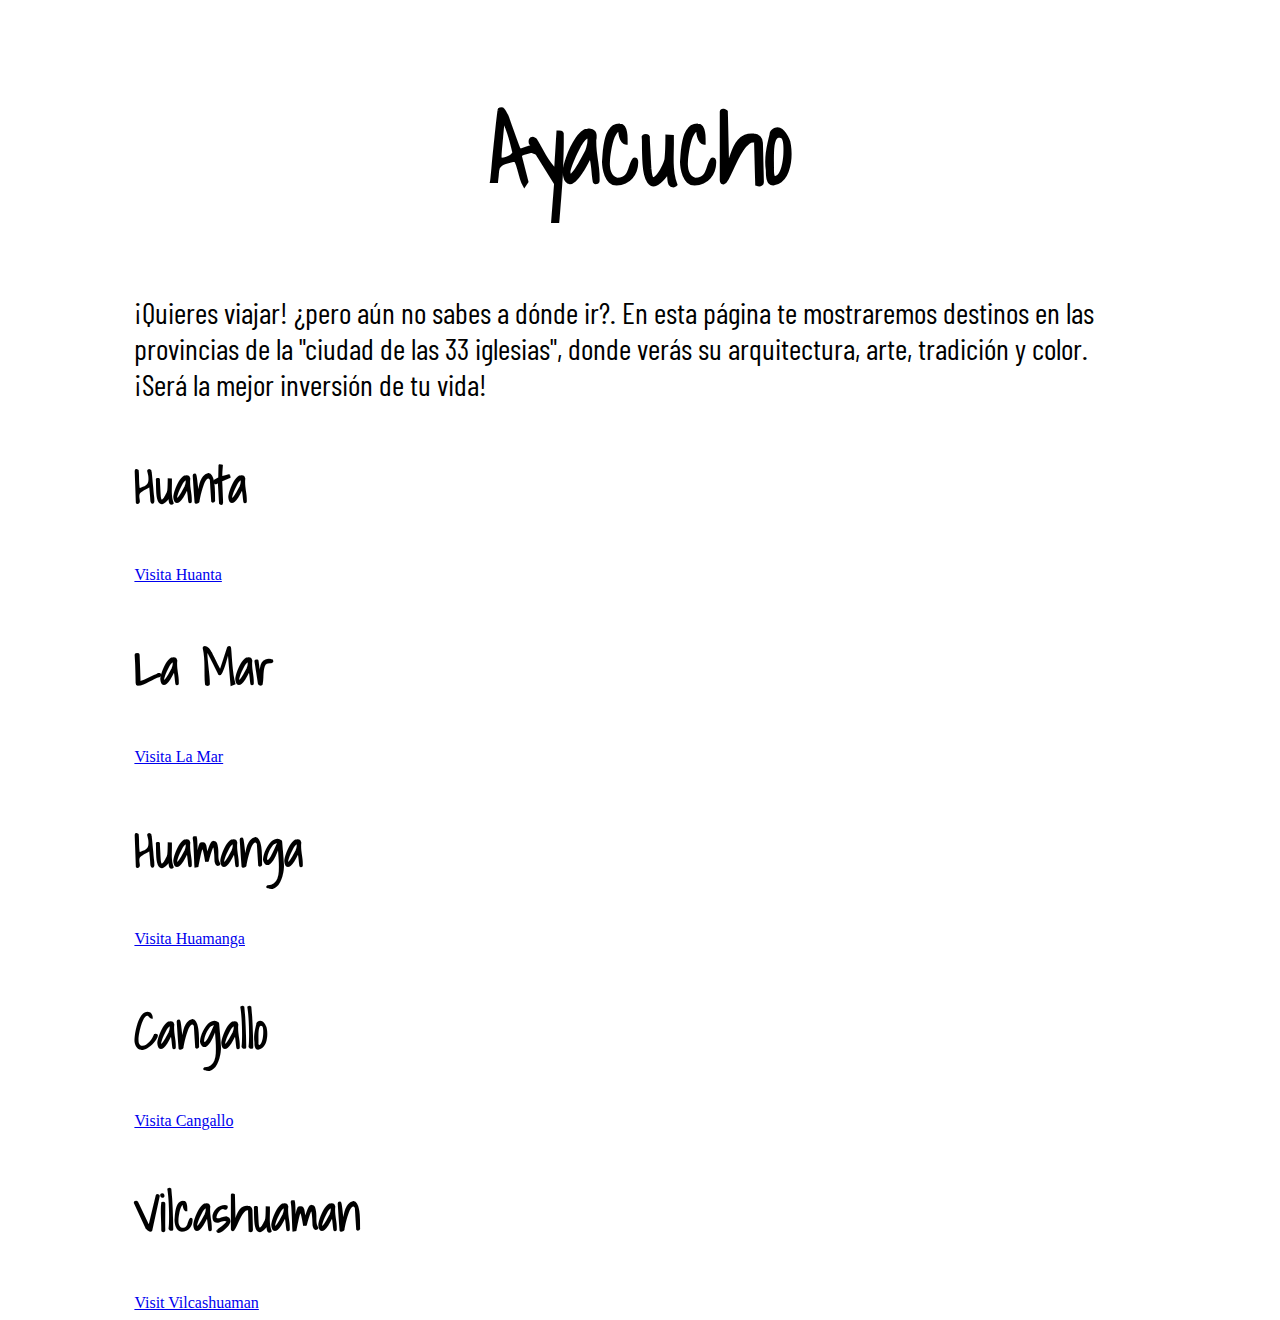
<file: index.html>
<!DOCTYPE html>
<html lang="en">
<head>
    <meta charset="UTF-8">
    <meta name="viewport" content="width=device-width, initial-scale=1.0">

    <link rel="preconnect" href="https://fonts.googleapis.com">
<link rel="preconnect" href="https://fonts.gstatic.com" crossorigin>
<link href="https://fonts.googleapis.com/css2?family=Shadows+Into+Light&display=swap" rel="stylesheet">
    <link rel="alternate" href="atom.xml" type="application/atom+xml" title="Atom">


    <link rel="preconnect" href="https://fonts.googleapis.com">
<link rel="preconnect" href="https://fonts.gstatic.com" crossorigin>
<link href="https://fonts.googleapis.com/css2?family=Barlow+Condensed:ital,wght@1,300&display=swap" rel="stylesheet">

   <link rel="stylesheet" href="estilos/style.css">

    <title>Lugares turísticos en Ayacucho-Perú</title>

</head>
<body>
    
    <div class="principal">
    <h1>Ayacucho</h1>

    <p>¡Quieres viajar! ¿pero aún no sabes a dónde ir?. 
        En esta página te mostraremos destinos en las provincias de la "ciudad de las 33 iglesias", 
        donde verás su arquitectura, arte, tradición y color.
        ¡Será la mejor inversión de tu vida!</p>

    <h2>Huanta</h2>
    <a href="huanta.html">Visita Huanta</a>

    <h2>La Mar</h2>
    <a href="lamar.html">Visita La Mar</a>

    <h2>Huamanga</h2> 
    <a href="huamanga.html">Visita Huamanga</a>

    <h2>Cangallo</h2>
    <a href="cangallo.html">Visita Cangallo</a>
    
    <h2>Vilcashuaman</h2>
    <a href="vilcahuaman.html">Visit Vilcashuaman</a>

    <div>

    
</body>
</html>
</file>
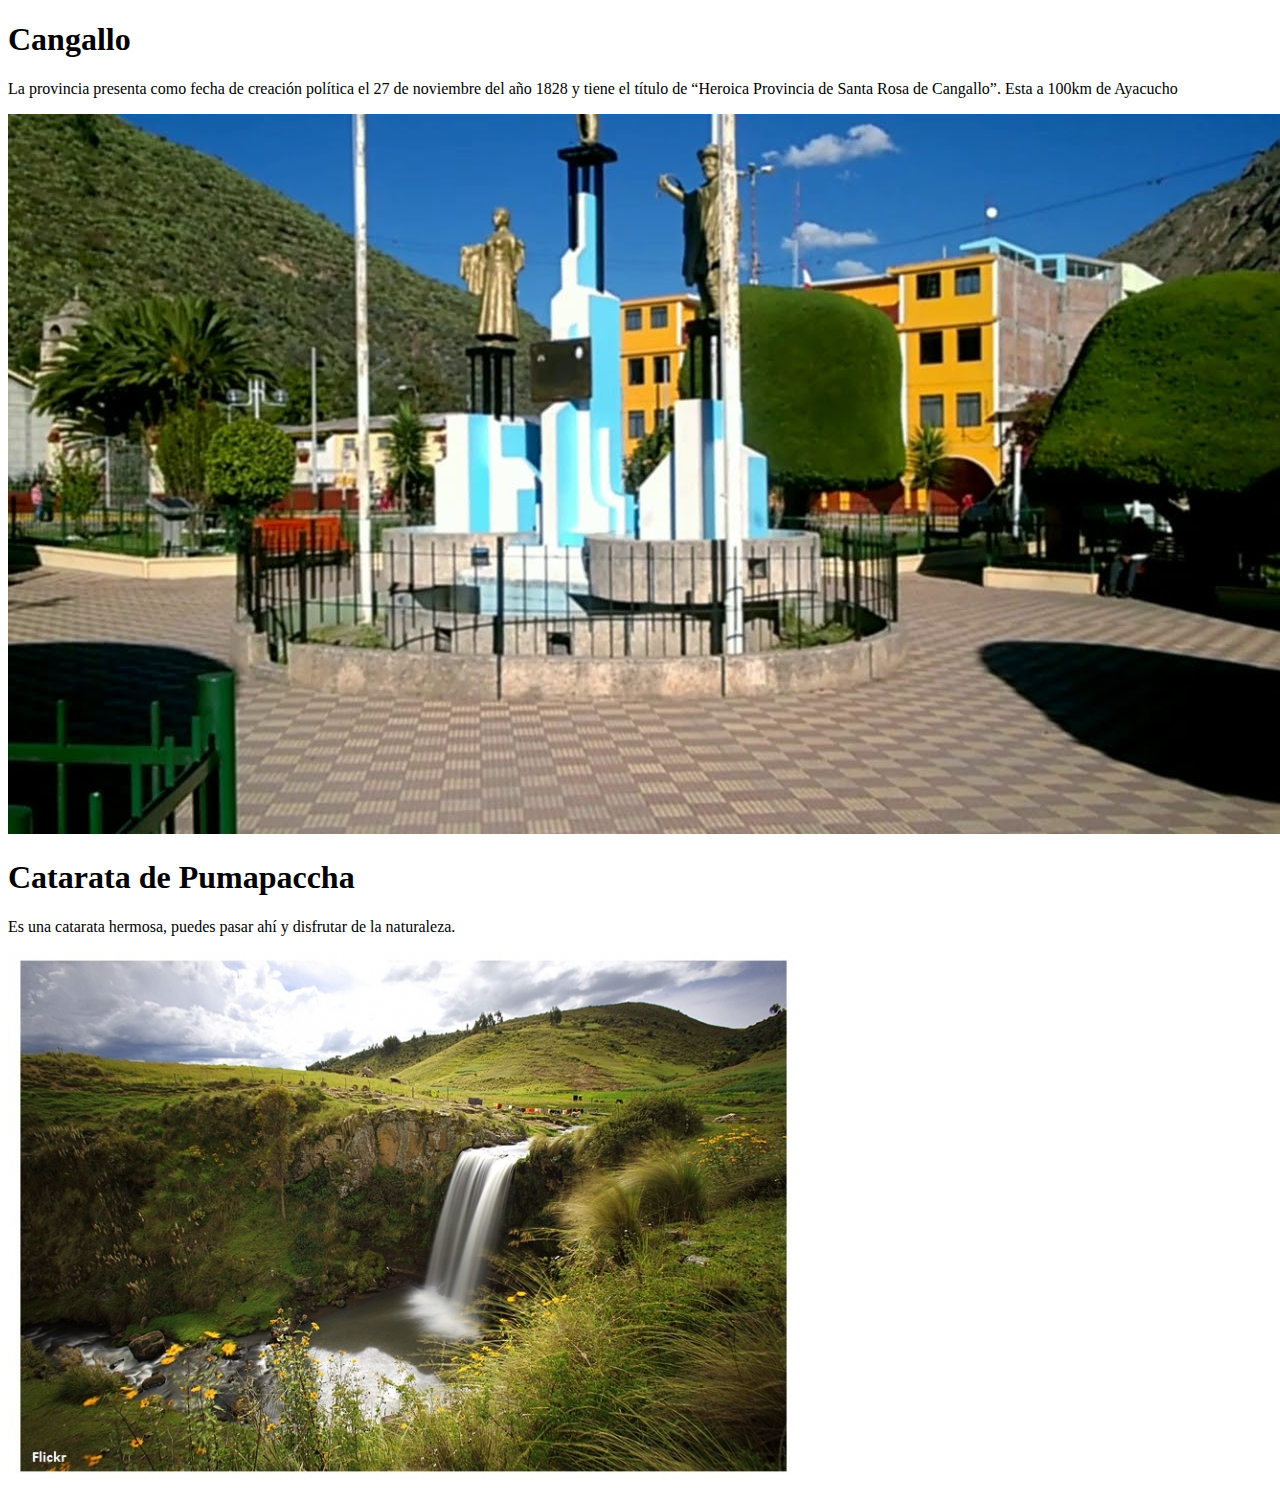
<file: cangallo.html>
<!DOCTYPE html>
<html lang="en">
<head>
    <meta charset="UTF-8">
    <meta name="viewport" content="width=device-width, initial-scale=1.0">
    <title>CANGALLO</title>
</head>
<body>
 <h1>Cangallo</h1>
 <p>La provincia presenta como fecha de creación política el 27 de noviembre del año 1828 y tiene el 
    título de “Heroica Provincia de Santa Rosa de Cangallo”. Esta a 100km de Ayacucho</p>
 <img src="imagenes/cngalloparque.jpg">

 <h1>Catarata de Pumapaccha</h1>
 <p>Es una catarata hermosa, puedes pasar ahí y disfrutar de la naturaleza.</p>
 <img src="imagenes/catarata cangallo.jpg">




    
</body>
</html>
</file>
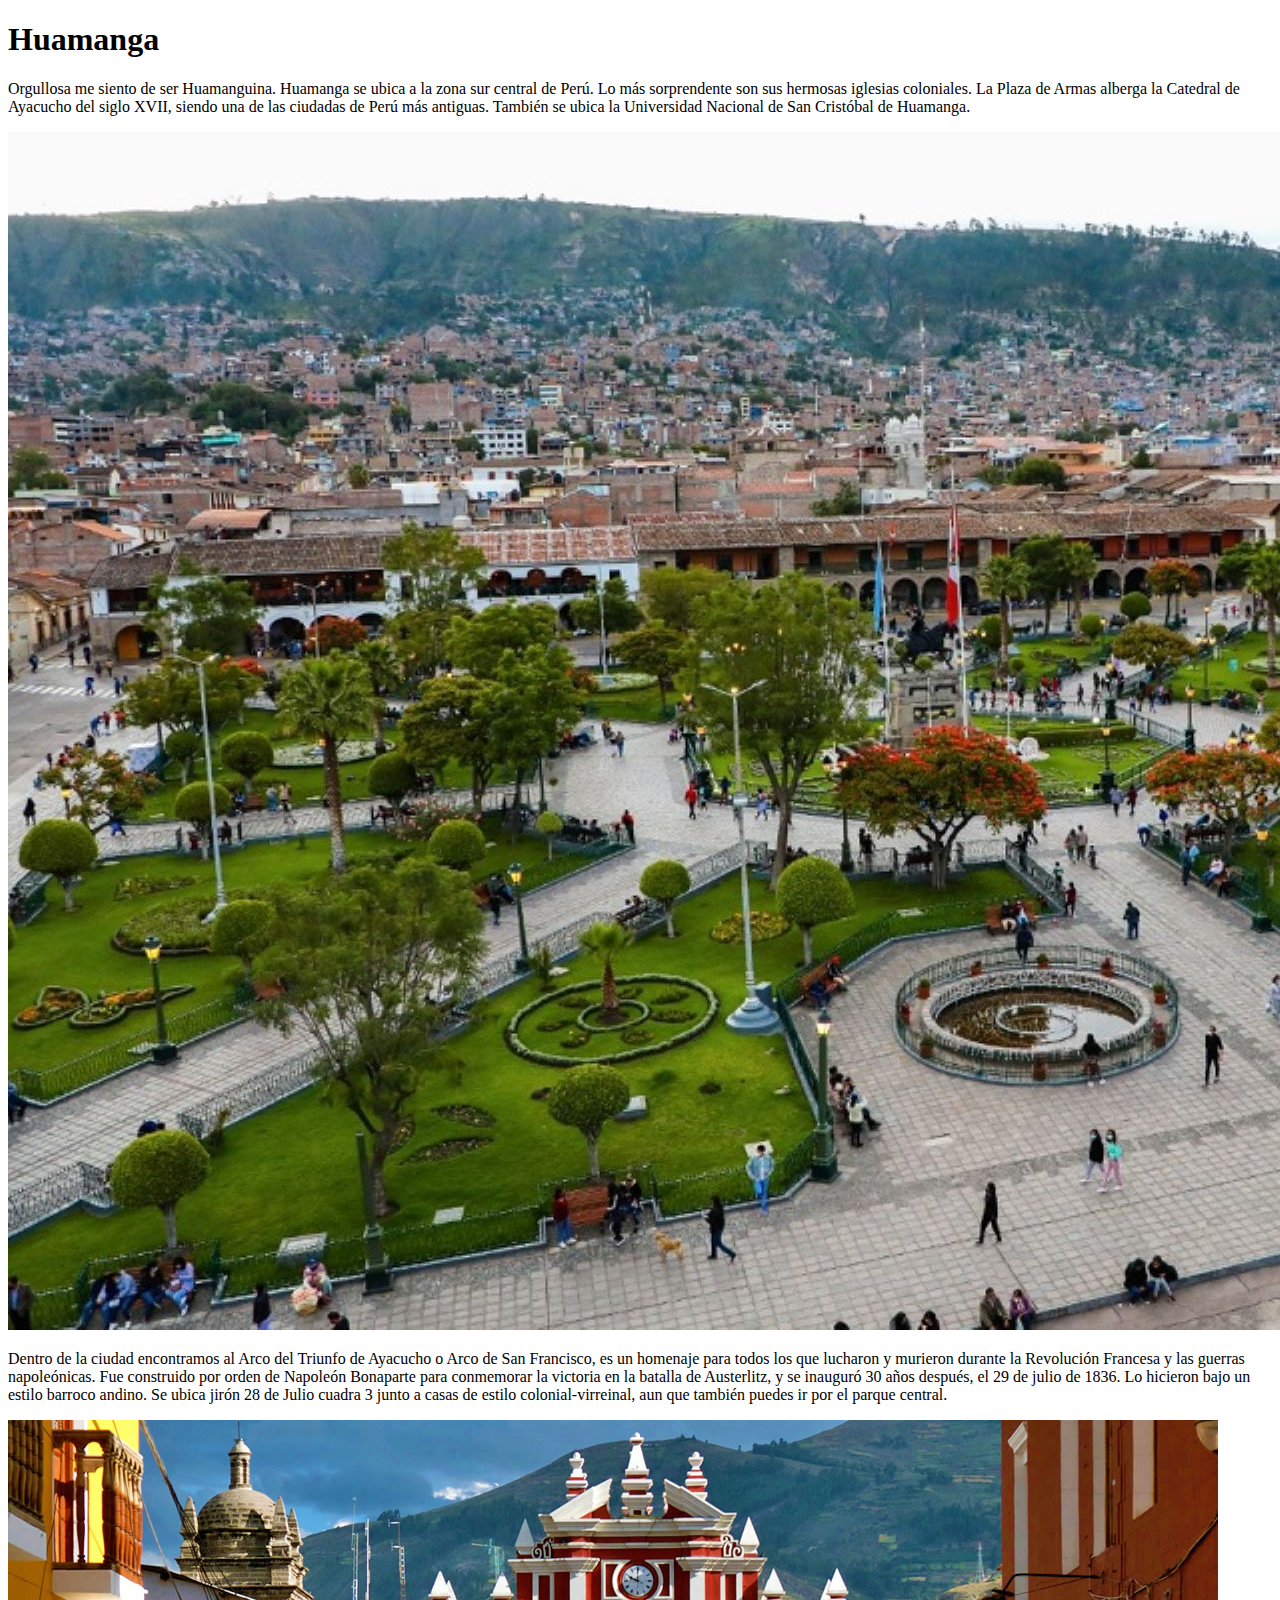
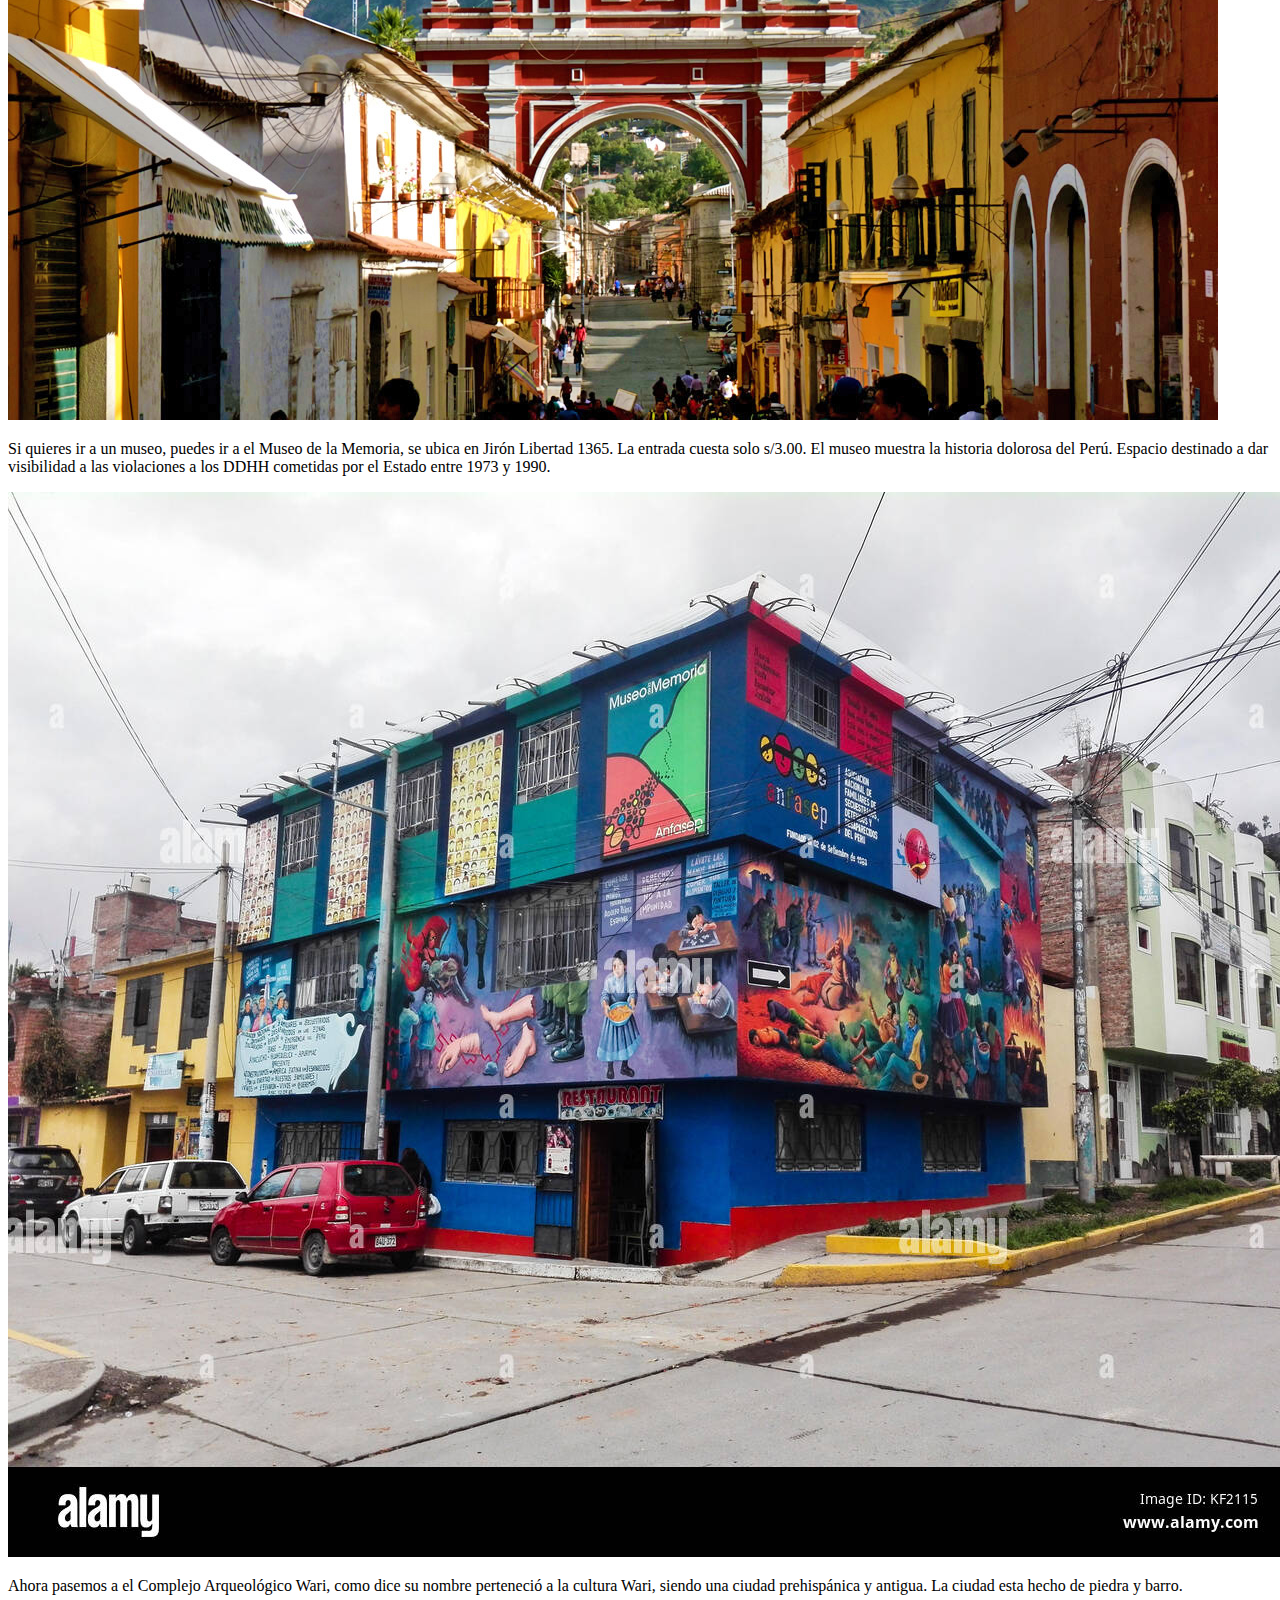
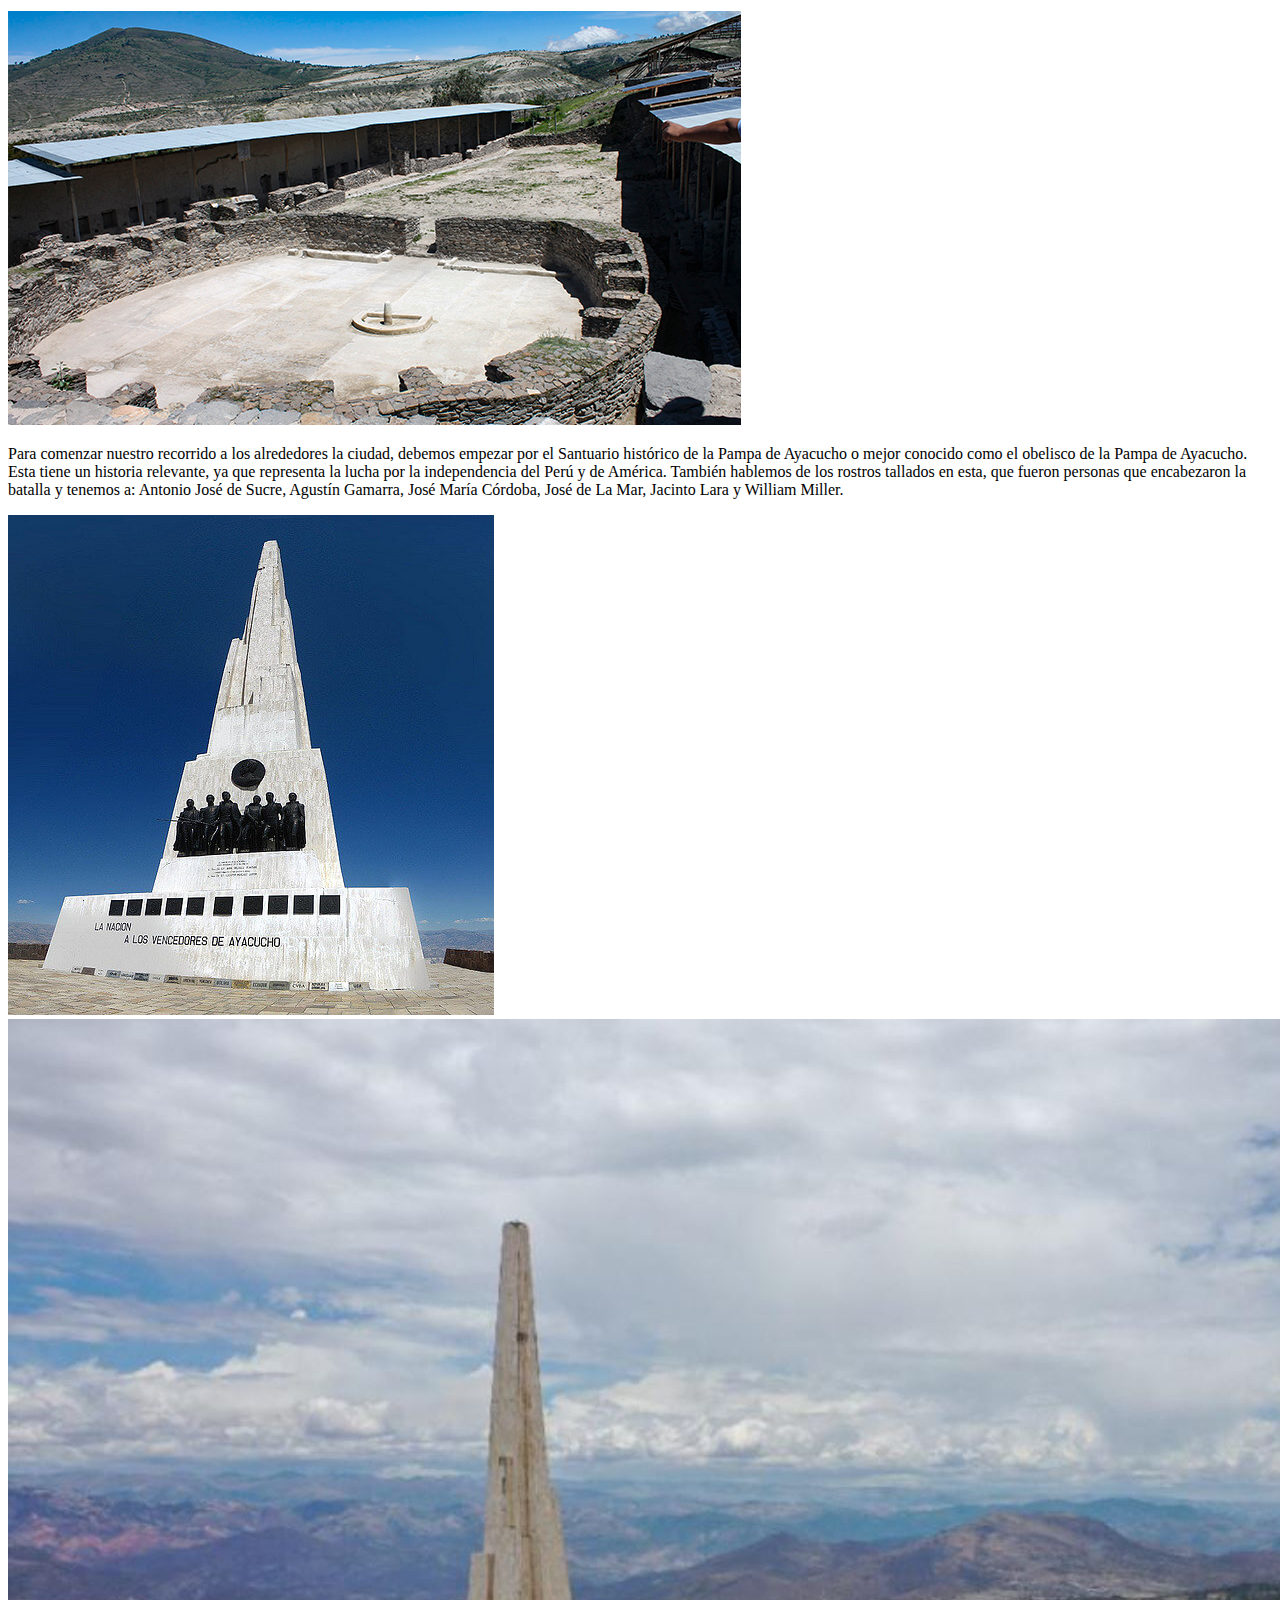
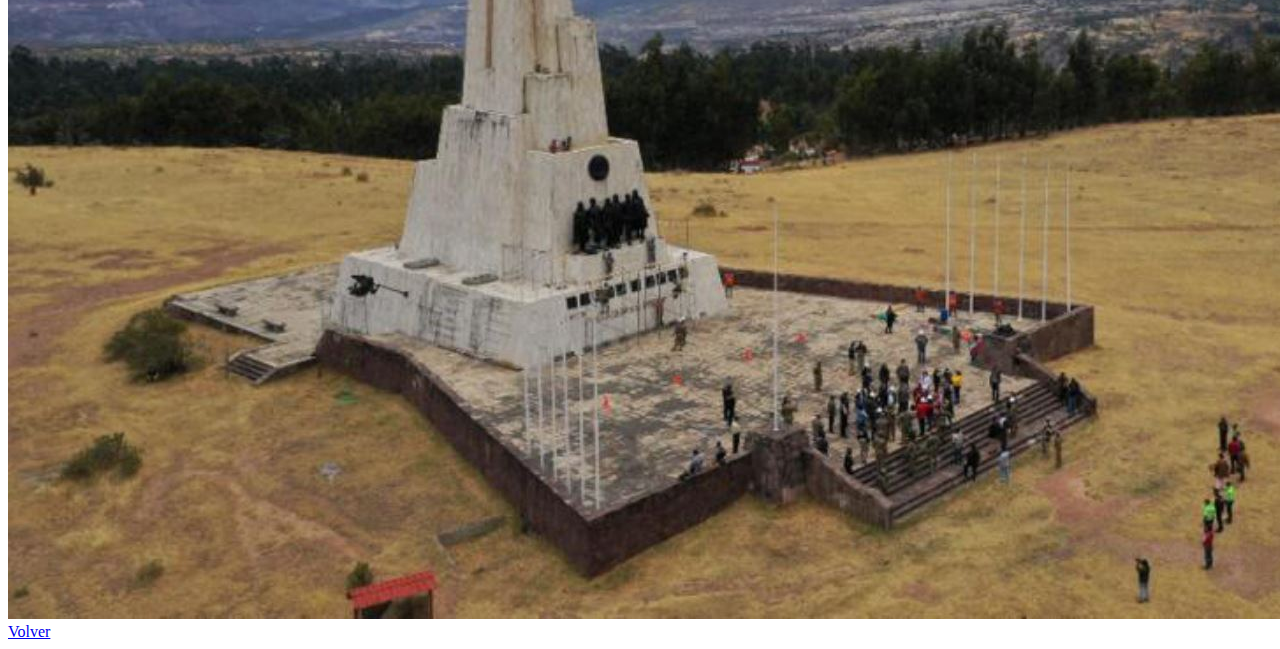
<file: huamanga.html>
<!DOCTYPE html>
<html lang="en">
<head>
    <meta charset="UTF-8">
    <meta name="viewport" content="width=device-width, initial-scale=1.0">
    <title>Huamanga</title>
</head>
<body>
    <h1>Huamanga</h1>
    <p>Orgullosa me siento de ser Huamanguina. Huamanga se ubica a la zona 
    sur central de Perú. Lo más sorprendente son sus hermosas iglesias coloniales.
    La Plaza de Armas alberga la Catedral de Ayacucho del siglo XVII, siendo una 
    de las ciudadas de Perú más antiguas. También se ubica la Universidad Nacional 
    de San Cristóbal de Huamanga.</p>
    

 <img src="imagenes/huamangaparque1.jpg">

 <p>Dentro de la ciudad encontramos al Arco del Triunfo de Ayacucho o Arco de San 
    Francisco, es un homenaje para todos los que lucharon y murieron durante la Revolución 
    Francesa y las guerras napoleónicas. Fue construido por orden de Napoleón Bonaparte para 
    conmemorar la victoria en la batalla de Austerlitz, y se inauguró 30 años después, el 29 
    de julio de 1836. Lo hicieron bajo un estilo barroco andino. Se ubica jirón 28 de Julio
    cuadra 3 junto a casas de estilo colonial-virreinal, aun que también puedes ir por el parque 
    central.</p>
    
  <img src="imagenes/arcoayacucho.jpg">

  <p>Si quieres ir a un museo, puedes ir a el Museo de la Memoria, se ubica en Jirón Libertad 1365. 
    La entrada cuesta solo s/3.00. El museo muestra la historia dolorosa del Perú. Espacio destinado 
    a dar visibilidad a las violaciones a los DDHH cometidas por el Estado entre 1973 y 1990.</p>

    <img src="imagenes/museo-de-la-memoria-anfasep-ayacucho-KF2115.jpg">

  <p>Ahora pasemos a el Complejo Arqueológico Wari, como dice su nombre perteneció a la cultura Wari, 
    siendo una ciudad prehispánica y antigua. La ciudad esta hecho de piedra y barro.</p>
  
  <img src="imagenes/wariayacycho.jpg">

  <p>Para comenzar nuestro recorrido a los alrededores la ciudad, debemos empezar por 
    el Santuario histórico de la Pampa de Ayacucho o mejor conocido como el obelisco 
    de la Pampa de Ayacucho. Esta tiene un historia relevante, ya que representa la 
    lucha por la independencia del Perú y de América. También hablemos de los rostros 
    tallados en esta, que fueron personas que encabezaron la batalla y tenemos a: Antonio
    José de Sucre, Agustín Gamarra, José María Córdoba, José de La Mar, Jacinto Lara 
    y William Miller. </p>

    <img src="imagenes/monumento-en-la-pampa-de-ayacucho.jpg">
    <img src="imagenes/obelisco de la pampa de quinua.jpg">
  

    <a href="presentacion.html">Volver</a>
</body>
</html>
</file>
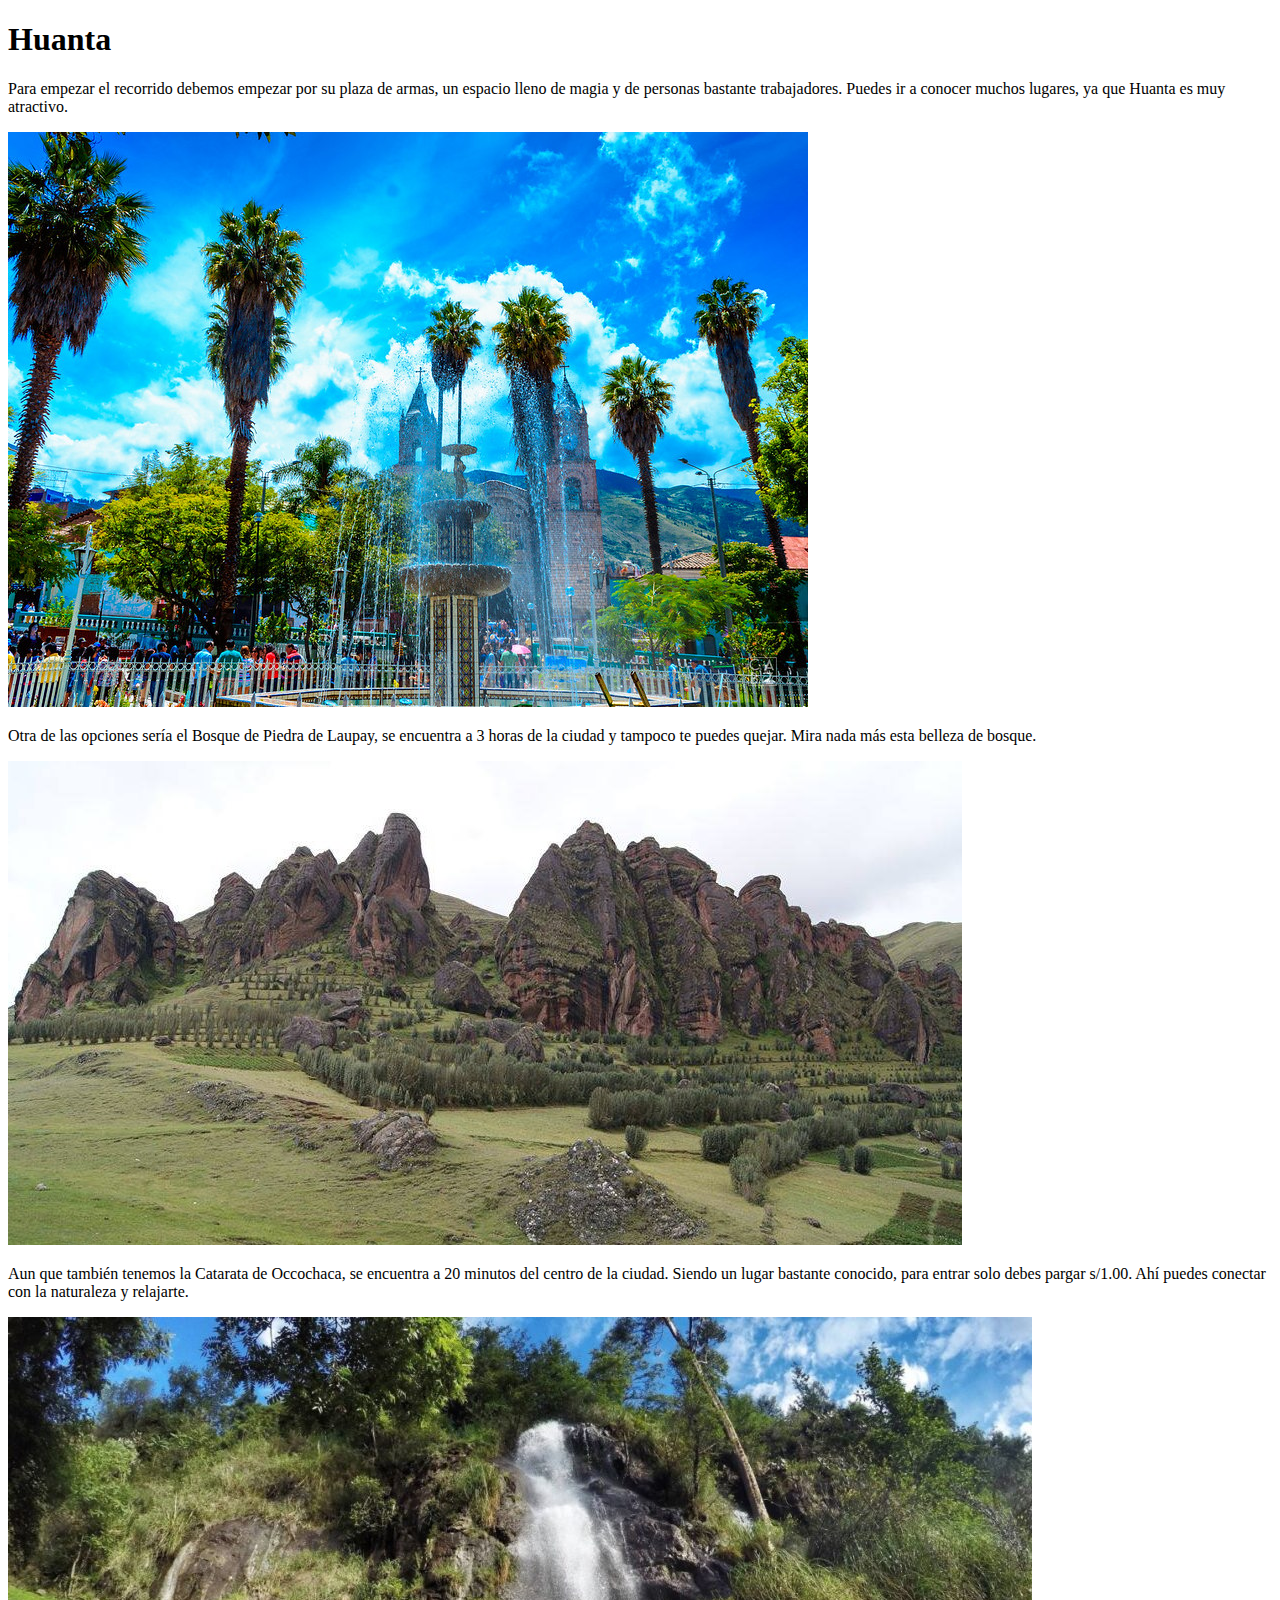
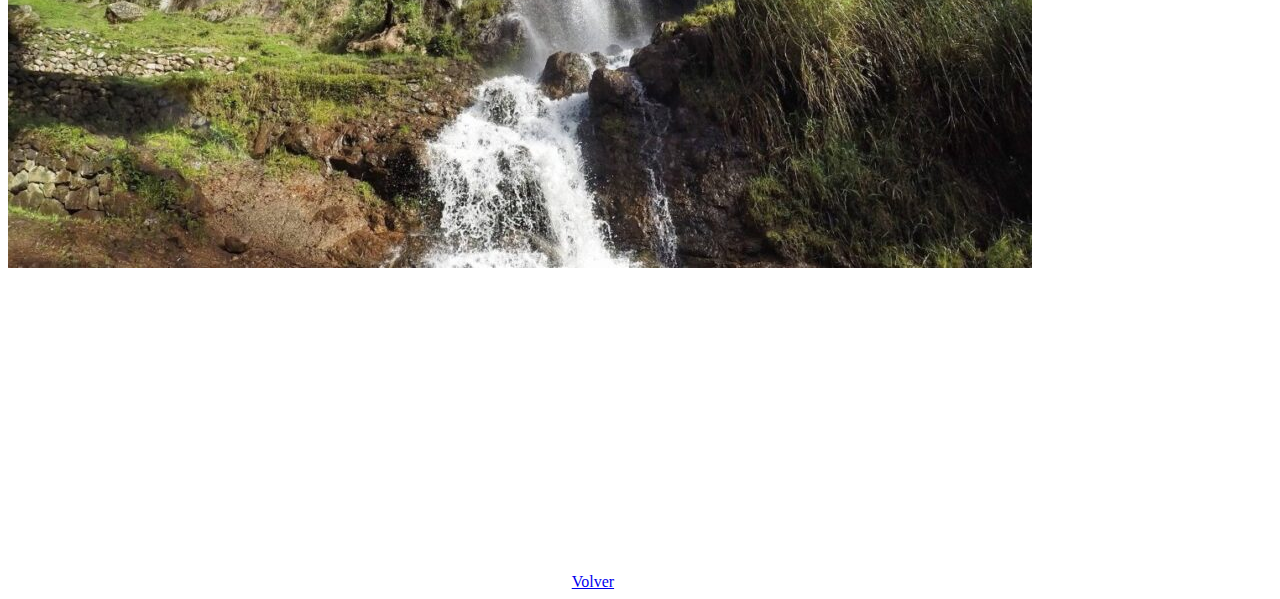
<file: huanta.html>
<!DOCTYPE html>
<html lang="en">
<head>
    <meta charset="UTF-8">
    <meta name="viewport" content="width=device-width, initial-scale=1.0">
    <title>Huanta</title>
</head>
<body>
 <h1>Huanta</h1>
 <p>Para empezar el recorrido debemos empezar por su plaza de armas, un espacio lleno 
    de magia y de personas bastante trabajadores. Puedes ir a conocer muchos lugares, 
    ya que Huanta es muy atractivo.</p>
 <img src="imagenes/PlazadeArmasHuanta.jpg">

 <p>Otra de las opciones sería el Bosque de Piedra de Laupay, se encuentra a 3 horas de 
    la ciudad y tampoco te puedes quejar. Mira nada más esta belleza de bosque.</p>
 
 <img src="imagenes/boques-de-piedra-de-Laupay.jpg"> 

 <p>Aun que también tenemos la Catarata de Occochaca, se encuentra a 20 minutos del centro 
    de la ciudad. Siendo un lugar bastante conocido, para entrar solo debes pargar s/1.00. 
    Ahí puedes conectar con la naturaleza y relajarte.</p>

 <img src="imagenes/Occochacahuanta.jpg">

 <iframe width="560" height="315" src="https://www.youtube.com/embed/8I_IxHriaLc" title="YouTube video player" frameborder="0" allow="accelerometer; autoplay; clipboard-write; encrypted-media; gyroscope; picture-in-picture; web-share" allowfullscreen></iframe>


    <a href="presentacion.html">Volver</a>
</body>
</html>
</file>
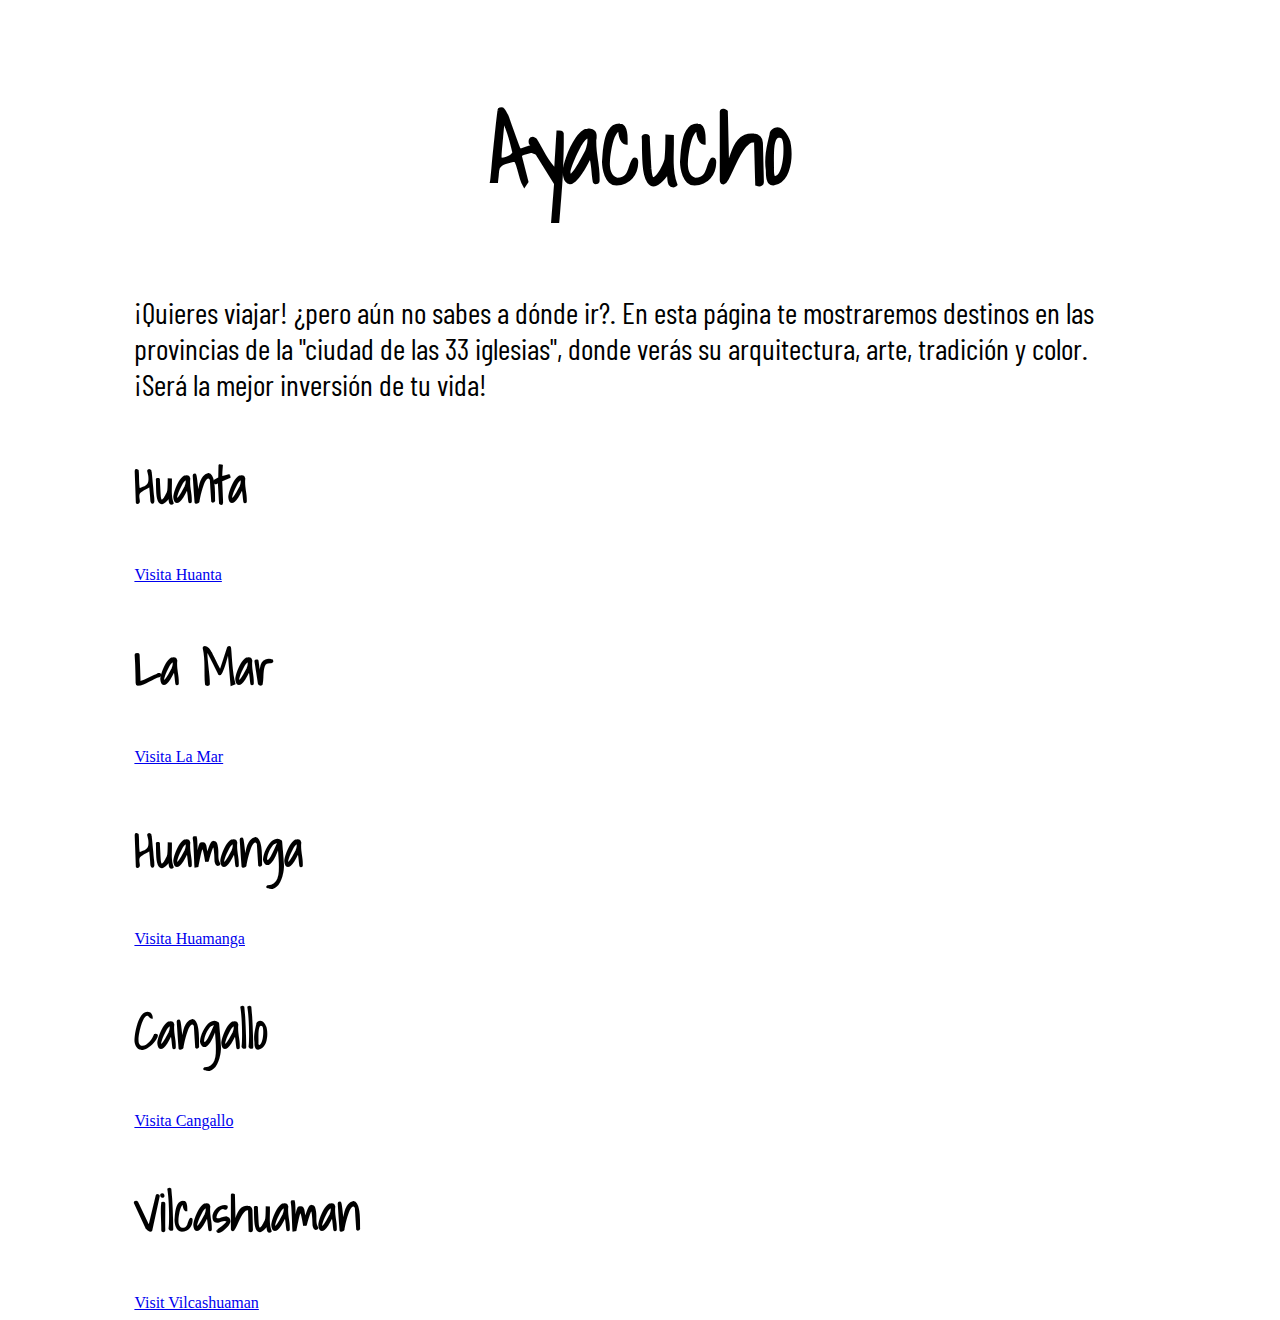
<file: index.html.html>
<!DOCTYPE html>
<html lang="en">
<head>
    <meta charset="UTF-8">
    <meta name="viewport" content="width=device-width, initial-scale=1.0">

    <link rel="preconnect" href="https://fonts.googleapis.com">
<link rel="preconnect" href="https://fonts.gstatic.com" crossorigin>
<link href="https://fonts.googleapis.com/css2?family=Shadows+Into+Light&display=swap" rel="stylesheet">
    <link rel="alternate" href="atom.xml" type="application/atom+xml" title="Atom">


    <link rel="preconnect" href="https://fonts.googleapis.com">
<link rel="preconnect" href="https://fonts.gstatic.com" crossorigin>
<link href="https://fonts.googleapis.com/css2?family=Barlow+Condensed:ital,wght@1,300&display=swap" rel="stylesheet">

   <link rel="stylesheet" href="estilos/style.css">

    <title>Lugares turísticos en Ayacucho-Perú</title>

</head>
<body>
    
    <div class="principal">
    <h1>Ayacucho</h1>

    <p>¡Quieres viajar! ¿pero aún no sabes a dónde ir?. 
        En esta página te mostraremos destinos en las provincias de la "ciudad de las 33 iglesias", 
        donde verás su arquitectura, arte, tradición y color.
        ¡Será la mejor inversión de tu vida!</p>

    <h2>Huanta</h2>
    <a href="huanta.html">Visita Huanta</a>

    <h2>La Mar</h2>
    <a href="lamar.html">Visita La Mar</a>

    <h2>Huamanga</h2> 
    <a href="huamanga.html">Visita Huamanga</a>

    <h2>Cangallo</h2>
    <a href="cangallo.html">Visita Cangallo</a>
    
    <h2>Vilcashuaman</h2>
    <a href="vilcahuaman.html">Visit Vilcashuaman</a>

    <div>

    
</body>
</html>
</file>
<file: estilos/style.css>
h1 
{font-family: 'Shadows Into Light', cursive;
 font-size: 100px;
 text-align: center;
}
 
h2
{font-family: 'Shadows Into Light', cursive;
 font-size: 50px;
}

p
{
    font-family: 'Barlow Condensed', sans-serif;
    font-size: 30px;
}

.principal
{
  width: 80%;
  margin: auto;

}
.img
{
    width: 60px;
}
</file>
